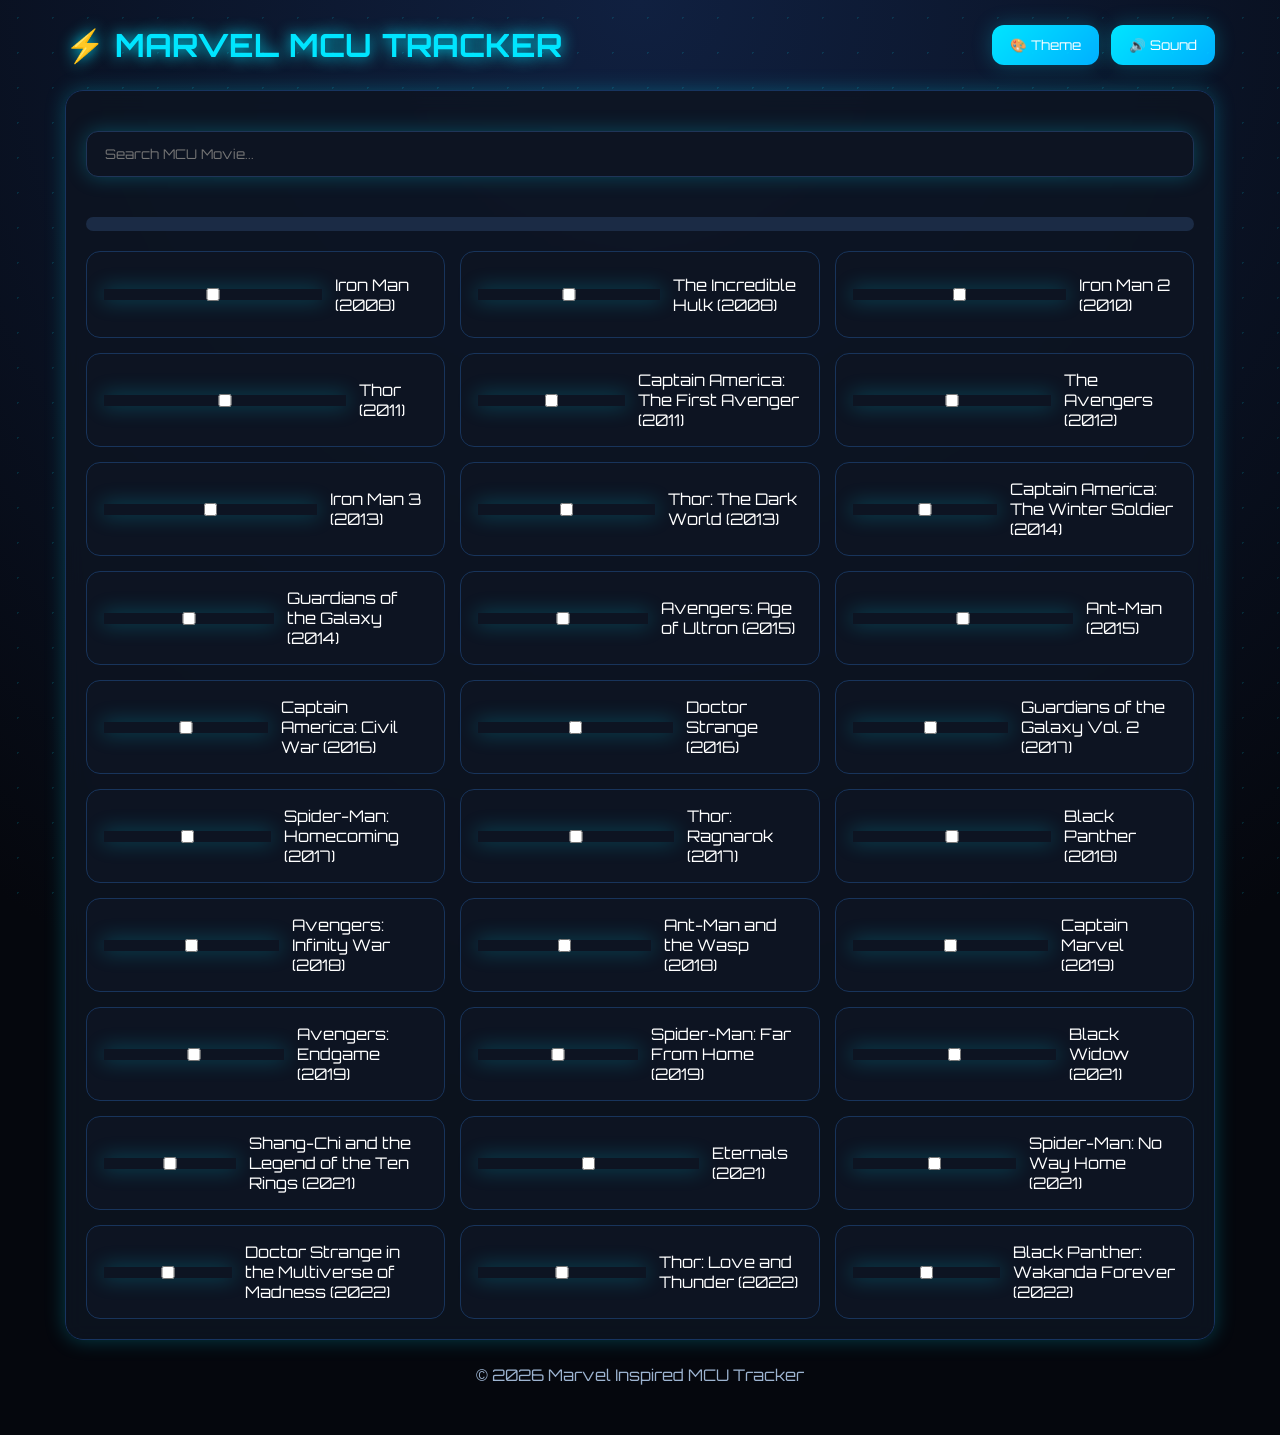
<file: Jarvis2.0.html>
<!DOCTYPE html>
<html lang="en">
<head>
<meta charset="UTF-8">
<meta name="viewport" content="width=device-width, initial-scale=1.0">

<title>Marvel Cinematic Universe Tracker</title>

<link href="https://fonts.googleapis.com/css2?family=Orbitron:wght@400;600;700&display=swap" rel="stylesheet">

<style>
*{
    margin:0;
    padding:0;
    box-sizing:border-box;
}

:root{
    --bg:#05070d;
    --card:#0d1422;
    --card2:#111b2f;
    --primary:#00e5ff;
    --secondary:#00b0ff;
    --accent:#ff3d00;
    --text:#ffffff;
    --muted:#9db4d1;
    --shadow:0 0 20px rgba(0,229,255,.25);
}

body{
    font-family:"Orbitron",sans-serif;
    background:radial-gradient(circle at top,#102040,#05070d 70%);
    color:var(--text);
    min-height:100vh;
    overflow-x:hidden;
    position:relative;
}

body::before{
    content:"";
    position:fixed;
    inset:0;
    background:
        radial-gradient(circle,#00e5ff22 1px,transparent 1px);
    background-size:35px 35px;
    animation:gridMove 18s linear infinite;
    pointer-events:none;
}

@keyframes gridMove{
    from{transform:translateY(0);}
    to{transform:translateY(35px);}
}

.container{
    width:95%;
    max-width:1200px;
    margin:auto;
    padding:25px;
}header{
    display:flex;
    justify-content:space-between;
    align-items:center;
    margin-bottom:25px;
}

.logo{
    font-size:2rem;
    color:var(--primary);
    text-shadow:0 0 15px var(--primary);
    animation:glow 2s infinite alternate;
}

@keyframes glow{
    from{
        text-shadow:0 0 10px var(--primary);
    }
    to{
        text-shadow:0 0 25px var(--primary),
                    0 0 45px var(--primary);
    }
}

.topbar{
    display:flex;
    gap:12px;
    flex-wrap:wrap;
}

button,input{
    border:none;
    outline:none;
    border-radius:12px;
    font-family:"Orbitron",sans-serif;
}

button{
    padding:12px 18px;
    background:linear-gradient(135deg,var(--primary),var(--secondary));
    color:white;
    cursor:pointer;
    transition:.3s;
    box-shadow:var(--shadow);
}

button:hover{
    transform:translateY(-3px) scale(1.05);
}

input{
    width:100%;
    padding:14px 18px;
    margin:20px 0;
    background:var(--card);
    color:white;
    border:1px solid #1f3558;
    box-shadow:var(--shadow);
}

.panel{
    background:rgba(13,20,34,.85);
    backdrop-filter:blur(10px);
    border:1px solid #17345f;
    border-radius:18px;
    padding:20px;
    box-shadow:var(--shadow);
}.progress{
    width:100%;
    height:14px;
    background:#1b2b45;
    border-radius:20px;
    overflow:hidden;
    margin:20px 0;
}

.progress-bar{
    width:0%;
    height:100%;
    background:linear-gradient(90deg,#00e5ff,#00b0ff);
    transition:.5s;
    box-shadow:0 0 20px #00e5ff;
}

.movie-list{
    list-style:none;
    display:grid;
    grid-template-columns:repeat(auto-fit,minmax(280px,1fr));
    gap:15px;
}

.movie-list li{
    background:var(--card);
    padding:16px;
    border-radius:14px;
    border:1px solid #18345b;
    display:flex;
    align-items:center;
    gap:12px;
    transition:.3s;
}

.movie-list li:hover{
    transform:translateY(-5px);
    box-shadow:0 0 20px rgba(0,229,255,.3);
}

footer{
    text-align:center;
    color:var(--muted);
    padding:25px;
}

@media(max-width:768px){
    header{
        flex-direction:column;
        gap:15px;
    }

    .logo{
        font-size:1.5rem;
    }
}
</style>
</head>

<body>

<div class="container">

<header>
    <h1 class="logo">⚡ MARVEL MCU TRACKER</h1>

    <div class="topbar">
        <button id="themeBtn">🎨 Theme</button>
        <button id="soundBtn">🔊 Sound</button>
    </div>
</header>

<div class="panel">

<input
type="text"
id="search"
placeholder="Search MCU Movie..."
>

<div class="progress">
    <div class="progress-bar" id="progressBar"></div>
</div>

<ul id="movieList" class="movie-list"></ul>

</div>

<footer>
    © 2026 Marvel Inspired MCU Tracker
</footer><script>
const movies = [
  "Iron Man (2008)",
  "The Incredible Hulk (2008)",
  "Iron Man 2 (2010)",
  "Thor (2011)",
  "Captain America: The First Avenger (2011)",
  "The Avengers (2012)",
  "Iron Man 3 (2013)",
  "Thor: The Dark World (2013)",
  "Captain America: The Winter Soldier (2014)",
  "Guardians of the Galaxy (2014)",
  "Avengers: Age of Ultron (2015)",
  "Ant-Man (2015)",
  "Captain America: Civil War (2016)",
  "Doctor Strange (2016)",
  "Guardians of the Galaxy Vol. 2 (2017)",
  "Spider-Man: Homecoming (2017)",
  "Thor: Ragnarok (2017)",
  "Black Panther (2018)",
  "Avengers: Infinity War (2018)",
  "Ant-Man and the Wasp (2018)",
  "Captain Marvel (2019)",
  "Avengers: Endgame (2019)",
  "Spider-Man: Far From Home (2019)",
  "Black Widow (2021)",
  "Shang-Chi and the Legend of the Ten Rings (2021)",
  "Eternals (2021)",
  "Spider-Man: No Way Home (2021)",
  "Doctor Strange in the Multiverse of Madness (2022)",
  "Thor: Love and Thunder (2022)",
  "Black Panther: Wakanda Forever (2022)"
];

const movieList = document.getElementById("movieList");
const search = document.getElementById("search");
const progressBar = document.getElementById("progressBar");
const themeBtn = document.getElementById("themeBtn");
const soundBtn = document.getElementById("soundBtn");

let watched = JSON.parse(localStorage.getItem("watched")) || {};
let soundEnabled = true;

function saveData(){
    localStorage.setItem("watched", JSON.stringify(watched));
}

function updateProgress(){
    const total = movies.length;
    const completed = Object.values(watched).filter(Boolean).length;
    progressBar.style.width = `${(completed / total) * 100}%`;
}

function renderMovies(filter = "") {
    movieList.innerHTML = "";

    movies.forEach((movie, index) => {

        if (!movie.toLowerCase().includes(filter.toLowerCase())) {
            return;
        }

        const li = document.createElement("li");

        const checkbox = document.createElement("input");
        checkbox.type = "checkbox";
        checkbox.checked = watched[index] || false;

        checkbox.addEventListener("change", () => {
            watched[index] = checkbox.checked;
            saveData();
            updateProgress();
        });

        const title = document.createElement("span");
        title.textContent = movie;

        li.appendChild(checkbox);
        li.appendChild(title);

        movieList.appendChild(li);
    });

    updateProgress();
}

search.addEventListener("input", () => {
    renderMovies(search.value);
});



// ---------- Theme ----------
let currentTheme = "dark";

themeBtn.addEventListener("click", () => {

    if (currentTheme === "dark") {

        document.documentElement.style.setProperty("--bg", "#f4f8ff");
        document.documentElement.style.setProperty("--card", "#ffffff");
        document.documentElement.style.setProperty("--card2", "#eef5ff");
        document.documentElement.style.setProperty("--text", "#111111");
        document.documentElement.style.setProperty("--muted", "#555555");

        currentTheme = "light";
        themeBtn.textContent = "🌙 Dark";

    } else {

        document.documentElement.style.setProperty("--bg", "#05070d");
        document.documentElement.style.setProperty("--card", "#0d1422");
        document.documentElement.style.setProperty("--card2", "#111b2f");
        document.documentElement.style.setProperty("--text", "#ffffff");
        document.documentElement.style.setProperty("--muted", "#9db4d1");

        currentTheme = "dark";
        themeBtn.textContent = "☀️ Light";
    }

});

// ---------- Sound ----------
soundBtn.addEventListener("click", () => {

    soundEnabled = !soundEnabled;

    soundBtn.textContent = soundEnabled
        ? "🔊 Sound"
        : "🔇 Sound";

});

// ---------- Start ----------
renderMovies();
updateProgress();


</script>

</body>
</html>
</file>
